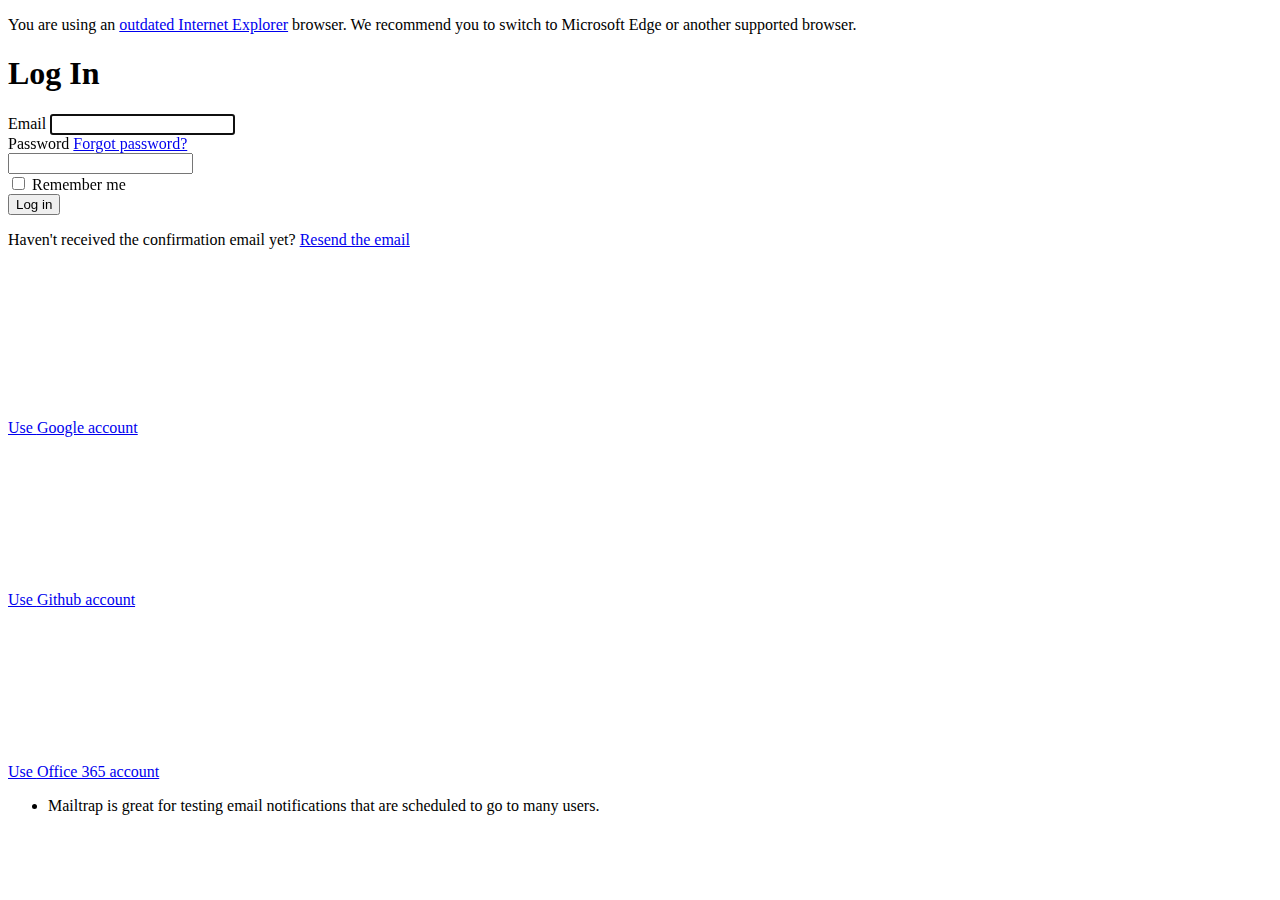
<file: abcd/login.html>
<!DOCTYPE html>
<html lang="en" class="no-js">
<head>
  <link rel="preload" href="" as="style" />
  <link rel="preload" href="" as="script" />

  
  <meta charset="utf-8" />
<meta http-equiv="X-UA-Compatible" content="IE=edge" />

<title>Log In</title>

<meta name="title" content="Mailtrap - Safe Email Testing" />
<meta name="description" content="Mailtrap - Safe Email Testing" />

<link type="text/plain" rel="author" href="/humans.txt" />

<meta name="viewport" content="width=device-width, initial-scale=1.0, maximum-scale=2.0" />
<meta name="mobile-web-app-capable" content="yes" />


  <script data-turbolinks-eval="false">

</script>  <!-- Recaptcha Begin -->
  <script src=""></script>
  <!-- Recaptcha End -->


  <link rel="stylesheet" media="all" href="https://assets.mailtrap.io/packs/css/landing-391b1bc7.css" data-turbolinks-track="true" />
  <script src="https://assets.mailtrap.io/packs/js/landing-661b5a0955b77a5b5ba5.js" async="async" data-turbolinks-track="true" data-turbolinks-eval="false"></script>
  <meta name="csrf-param" content="authenticity_token" />
<meta name="csrf-token" content="TPL8koAJKi0gBKlQ_bbbbzL_LPCeqgHkbI4B-G6N9w2XRum_p06wbaKqiBtEnAZxJH68S05ZEohIdE8L5s4fbg" />
  <meta name="csp-nonce" />
</head>

<body>
  <!-- Google Tag Manager (noscript) -->
<noscript><iframe src="https://www.googletagmanager.com/ns.html?id=GTM-NJDRX6T"
height="0" width="0" style="display:none;visibility:hidden"></iframe></noscript>
<!-- End Google Tag Manager (noscript) -->

    <div class="flash_message flash"></div>


  <header class="header">
  <div id="browsersWarningMessage" class="browser-warning" data-turbolinks-permanent="true">
  <p class="chromeframe">
    You are using an <a class="browser-warning__link" href="//support.microsoft.com/en-us/help/17454/lifecycle-faq-internet-explorer" rel="noopener noreferrer" target="_blank">outdated Internet Explorer</a> browser. We recommend you to switch to Microsoft Edge or another supported browser.
  </p>
</div>

 

  <main class="page-content">
    <div class="devise-section">
  <h1>Log In</h1>
  <div class="row">
    <div class="col3of5">
      <form class="new_user" id="new_user" action="/signin" accept-charset="UTF-8" method="post"><input type="hidden" name="authenticity_token" value="2n3SWMTx0fdRYyw3qcG48SbxvRb6XAG8wm3P6HQdg089Ugz7j6dksB1SIQGqpnmFTNWbGF6LFX2WhSeVzJfdxQ" />
        <div class="mbm">
          <label for="user_email">Email</label>
          <input autofocus="autofocus" type="email" value="" name="user[email]" id="user_email" />
        </div>
        <div class="mbs">
          <div class="row">
            <label class="left" for="user_password">Password</label>
            <a class="right" data-turbolinks="false" href="/secret/new">Forgot password?</a>
          </div>
          <input type="password" name="user[password]" id="user_password" />
        </div>

          <div class="mbm checkbox"><input name="user[remember_me]" type="hidden" value="0" /><input tabindex="0" type="checkbox" value="1" name="user[remember_me]" id="user_remember_me" /> <label for="user_remember_me">Remember me</label></div>

        <div class="submit separated-block from-bottom">
          <input type="submit" name="commit" value="Log in" class="button button--primary login-action" data-disable-with="Log in" />
          <p>Haven't received the confirmation email yet? <a class="device__resend-link" tabindex="0" data-turbolinks="false" href="/confirmation/new">Resend the email</a></p>
        </div>
</form>      <div class="signup_oauth">
        <a class="button button--flat button--medium google-signup mbm" data-turbolinks="false" rel="nofollow" data-method="post" href="/auth/google_oauth2">
  <div class="icon icon--google"><svg class="icon__cnt"><use xlink:href="#google-icon" /></svg></div>
  <span class="text-normal">Use </span>Google account
</a><a class="button button--flat button--medium github-signup mbm" data-turbolinks="false" rel="nofollow" data-method="post" href="/auth/github">
  <div class="icon icon--github"><svg class="icon__cnt"><use xlink:href="#github-icon" /></svg></div>
  <span class="text-normal">Use </span>Github account
</a><a class="button button--flat button--medium office365-signup" data-turbolinks="false" rel="nofollow" data-method="post" href="/auth/microsoft_office365">
  <div class="icon icon--office365"><svg class="icon__cnt"><use xlink:href="#office365-icon" /></svg></div>
  <span class="text-normal">Use </span>Office 365 account
</a>
      </div>
    </div>
    <div class="col2of5">
      <ul class="featured-block tips-list login_tips_block">
        <li class="tip">Mailtrap is great for testing email notifications that are scheduled to go to many users.</li>
      </ul>
    </div>
  </div>
</div>

  </main>
  
</body>
</html>
</file>
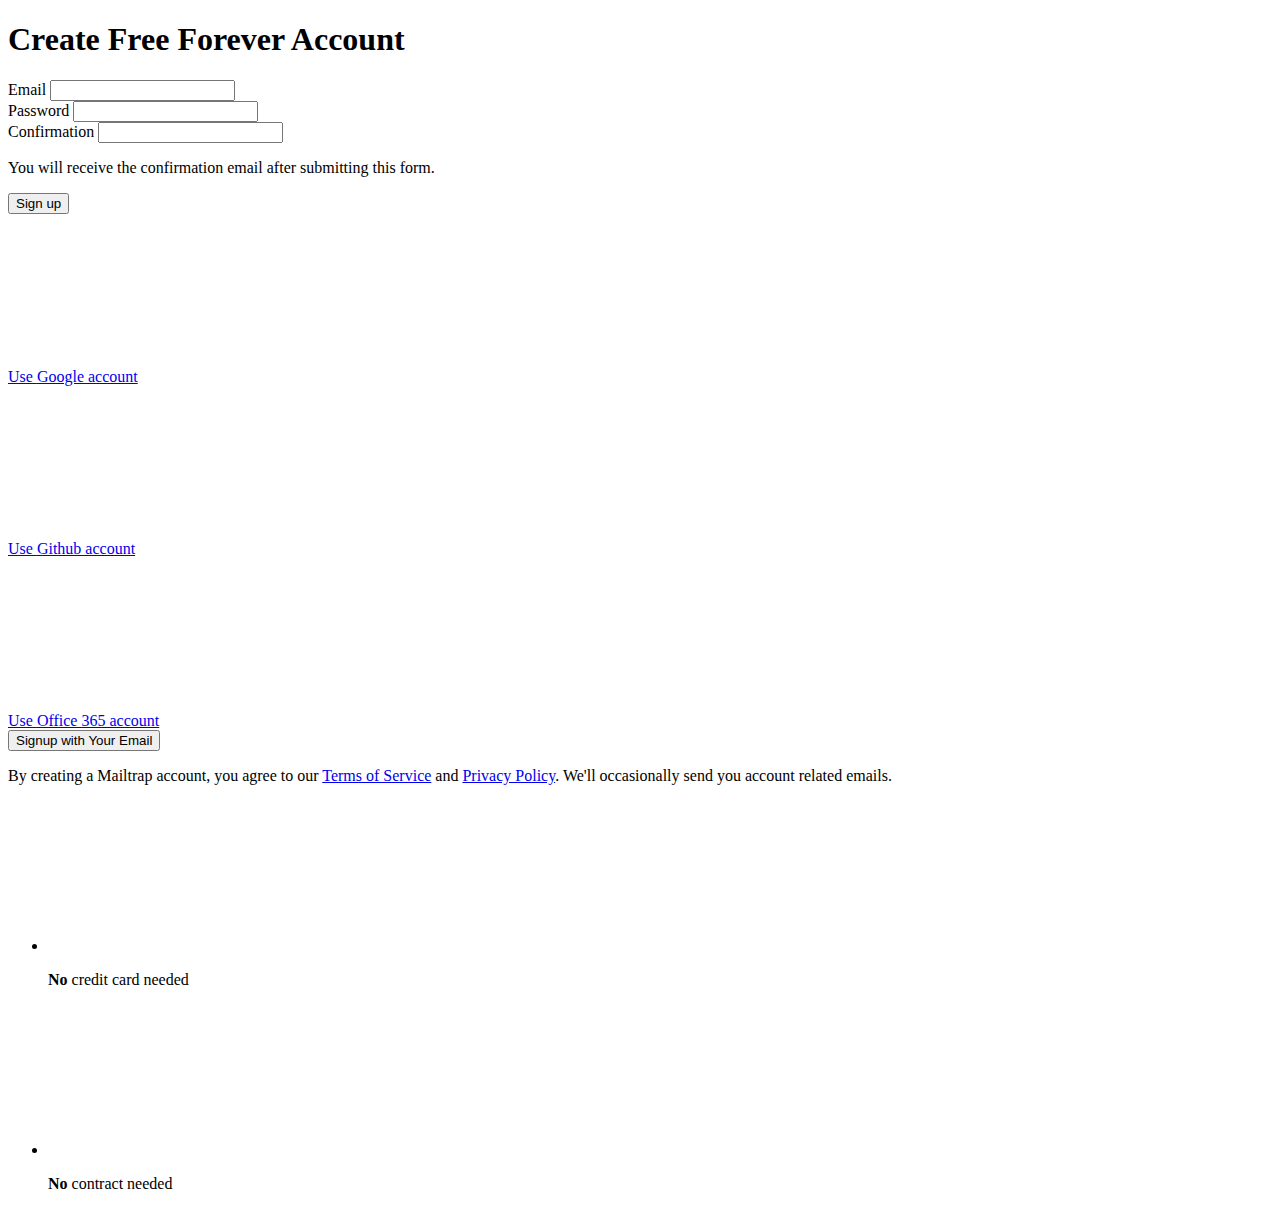
<file: abcd/signup.html>
<!DOCTYPE html>
<html lang="en" class="no-js">
<head>
  <link rel="preload" href="https://assets.mailtrap.io/packs/css/landing-391b1bc7.css" as="style" />
  <link rel="preload" href="https://assets.mailtrap.io/packs/js/landing-661b5a0955b77a5b5ba5.js" as="script" />

  
  <meta charset="utf-8" />
<meta http-equiv="X-UA-Compatible" content="IE=edge" />

<title>Sign Up</title>

<meta name="title" content="Mailtrap - Safe Email Testing" />
<meta name="description" content="Mailtrap - Safe Email Testing" />

<link type="text/plain" rel="author" href="/humans.txt" />

<meta name="viewport" content="width=device-width, initial-scale=1.0, maximum-scale=2.0" />
<meta name="mobile-web-app-capable" content="yes" />



</script>  <!-- Recaptcha Begin -->
  <script src="https://www.recaptcha.net/recaptcha/api.js?render=6LdJ3YQUAAAAAOL6bpicn8lexwkMCq8pZErZZRVJ"></script>
  <!-- Recaptcha End -->


  <link rel="stylesheet" media="all" href="https://assets.mailtrap.io/packs/css/landing-391b1bc7.css" data-turbolinks-track="true" />
  <script src="https://assets.mailtrap.io/packs/js/landing-661b5a0955b77a5b5ba5.js" async="async" data-turbolinks-track="true" data-turbolinks-eval="false"></script>
  <meta name="csrf-param" content="authenticity_token" />
<meta name="csrf-token" content="a3ZmJeWdZS8ZaOcREze2VXA7gyTAOzBbeEA6ybbgGzSwwnMIwtr_b5vGxlqqHWtLZroTnxDIIzdcunQ6PqPzVw" />
  <meta name="csp-nonce" />
</head>

<body>
  <!-- Google Tag Manager (noscript) -->
<noscript><iframe src="https://www.googletagmanager.com/ns.html?id=GTM-NJDRX6T"
height="0" width="0" style="display:none;visibility:hidden"></iframe></noscript>
<!-- End Google Tag Manager (noscript) -->

    <div class="flash_message flash"></div>


  <main class="page-content">
    <div class="devise-section">
  <h1>Create Free Forever Account</h1>
  <div class="row">
    <div class="col3of5">
      <form class="new_user signup_form expandable-form is-collapsed " id="new_user" data-collapsed="true" action="/register" accept-charset="UTF-8" method="post"><input type="hidden" name="authenticity_token" value="6GyczYAgyqlCY3G_5yMame9HGW1ymzCbe9Hfc14RerJj7Wkn4K2yoBFJF_gW-yKyLRXeIRCiJhxV8U8FVIx2DQ" />
        <div class="pbm">
            <label for="user_email">Email</label>
            <input type="email" value="" name="user[email]" id="user_email" />
          
          <div class="email_check_hint"></div>
        </div>
        <div class="pbm">
          <label for="user_password">Password</label>
          <input type="password" name="user[password]" id="user_password" />
          
        </div>
        <div class="pbm">
          <label for="user_password_confirmation">Confirmation</label>
          <input type="password" name="user[password_confirmation]" id="user_password_confirmation" />
          
        </div>
          <div class="pbs">
    <div class="g-recaptcha" data-sitekey="6Lc8JW0UAAAAAMGd_cYaTZ__-sTwb2eDg7K6x3sB" data-size="normal" data-tabindex="0"></div>
    
  </div>

        <p>You will receive the confirmation email after submitting this form.</p>
        <div class="submit separated-block from-bottom">
          <input type="submit" name="commit" value="Sign up" class="button button--primary button--medium" data-disable-with="Sign up" />
        </div>
</form>        <div class="signup_oauth">
          <a class="button button--flat button--medium google-signup mbm" data-turbolinks="false" rel="nofollow" data-method="post" href="/auth/google_oauth2">
  <div class="icon icon--google"><svg class="icon__cnt"><use xlink:href="#google-icon" /></svg></div>
  <span class="text-normal">Use </span>Google account
</a><a class="button button--flat button--medium github-signup mbm" data-turbolinks="false" rel="nofollow" data-method="post" href="/auth/github">
  <div class="icon icon--github"><svg class="icon__cnt"><use xlink:href="#github-icon" /></svg></div>
  <span class="text-normal">Use </span>Github account
</a><a class="button button--flat button--medium office365-signup" data-turbolinks="false" rel="nofollow" data-method="post" href="/auth/microsoft_office365">
  <div class="icon icon--office365"><svg class="icon__cnt"><use xlink:href="#office365-icon" /></svg></div>
  <span class="text-normal">Use </span>Office 365 account
</a>
          <div class="form_toggle_block" data-collapsed="false">
            <div class="separated-block from-top ">
              <button class="button button--block form_toggle_btn button--medium button--primary">Signup <span class="text-normal">with Your Email</span></button>
            </div>
          </div>
        </div>
      <p class="ptm">By creating a Mailtrap account, you agree to our <a target="_blank" rel="noopener noreferrer" href="/terms">Terms of Service</a> and <a target="_blank" rel="noopener noreferrer" href="/privacy">Privacy Policy</a>. We'll occasionally send you account related emails.</p>
    </div>
    <div class="col2of5">
      <ul class="featured-block features-list">
        <li class="features-list__item">
          <div class="icon icon--no-credit-card features-list_item-icon"><svg class="icon_cnt"><use xlink:href="#no-credit-card-icon" /></svg></div>
          <p><strong>No</strong> credit card needed</p>
        </li>
        <li class="features-list__item">
          <div class="icon icon--no-contract features-list_item-icon"><svg class="icon_cnt"><use xlink:href="#no-contract-icon" /></svg></div>
          <p><strong>No</strong> contract needed</p>
        </li>
      </ul>
    </div>
  </div>
</div>

 

</body>
</html>
</file>
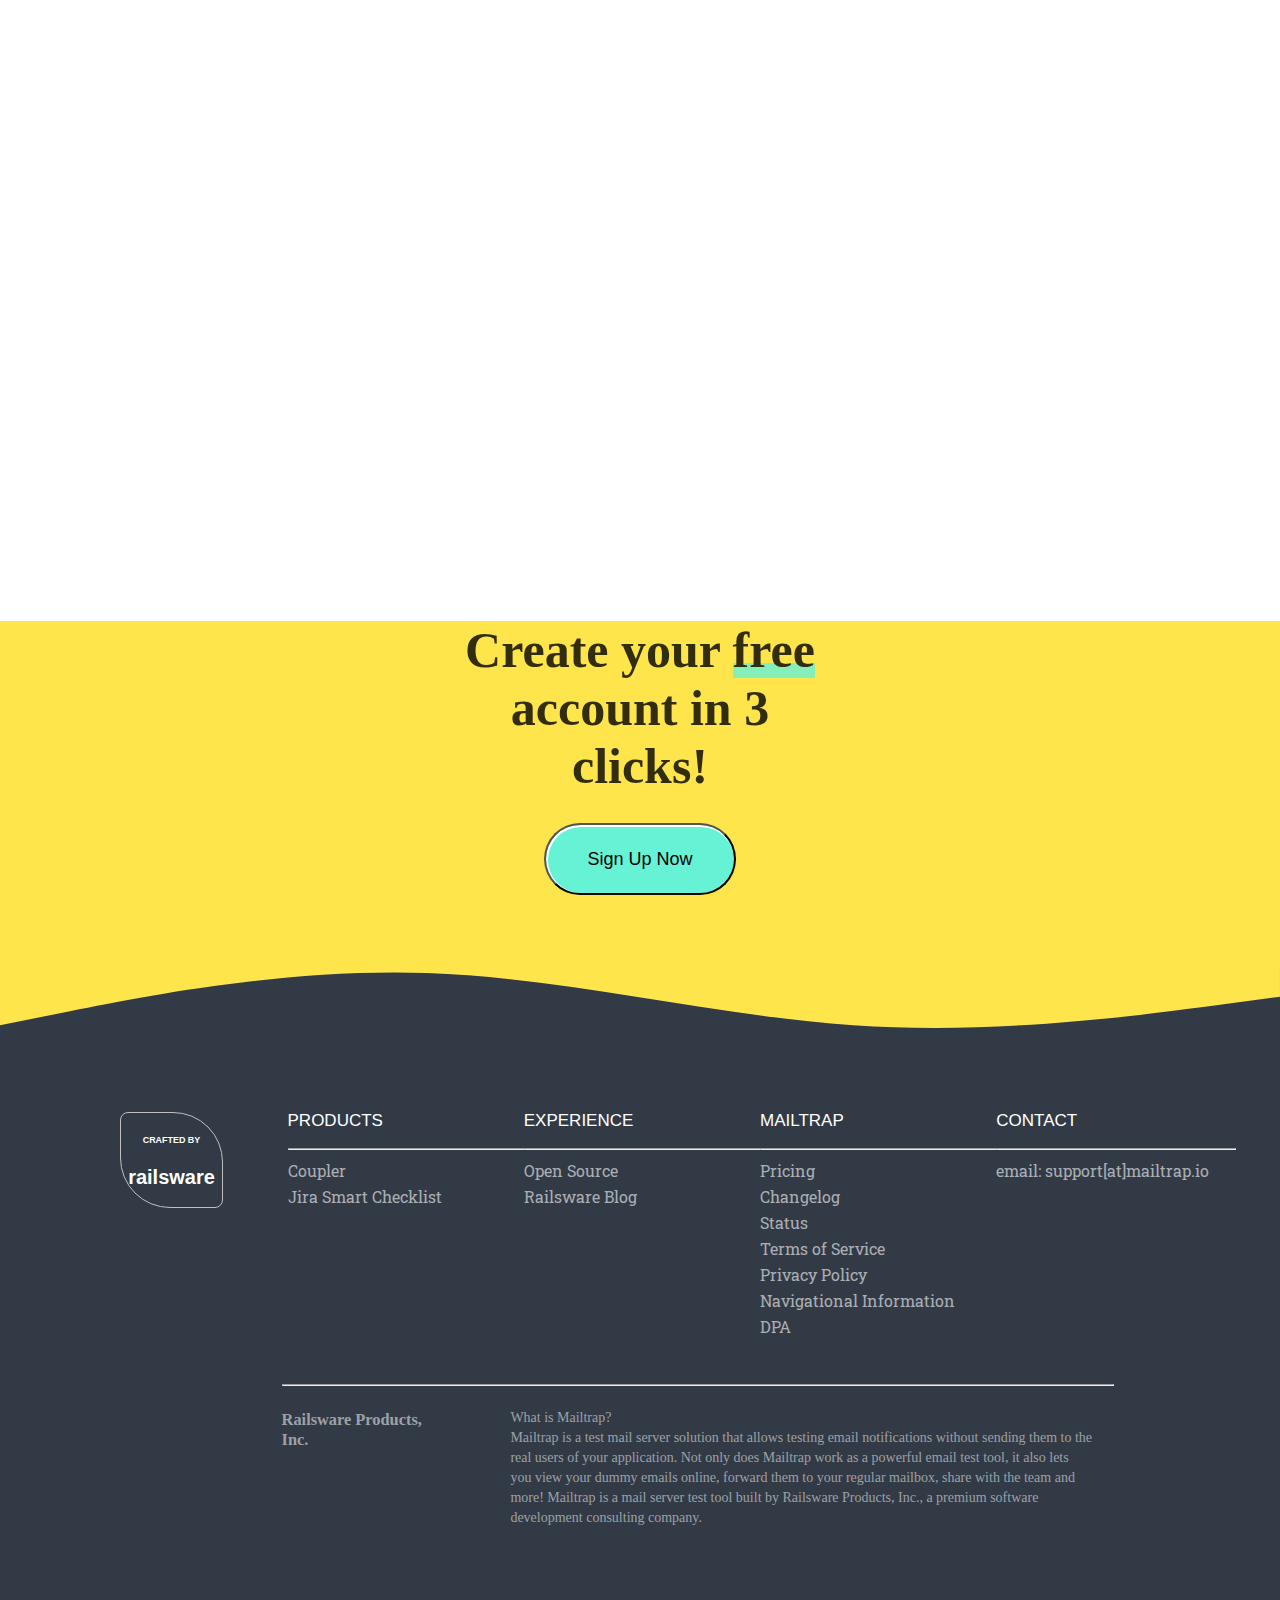
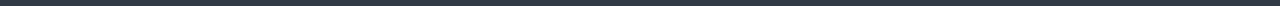
<file: base/bottom.html>
<!DOCTYPE html>
<html lang="en">
    <head>
        <meta charset="UTF-8">
        <meta name="viewport" content="width=device-width, initial-scale=1.0">
        <title>Document</title>
        <link rel="preconnect" href="https://fonts.gstatic.com">
<link href="https://fonts.googleapis.com/css2?family=Roboto+Slab&display=swap" rel="stylesheet">
        <style type="text/css">
        body {
            margin: 0;
            width: 100vw;
            overflow-x: hidden;
        }
        .create_account{
            width: 100%;
            height: 80vh;
            /* background: yellow; */
            color: white;
            text-align: center;
            justify-content: center;
            background-image: url(https://assets.mailtrap.io/packs/assets/signup_bg_tablet-4e6bc2ea34baa2ca925810f3ae95f26b.svg);
            background-repeat: no-repeat;
            background-size: cover;
        }
        /* SIGNUP */
        .sign {
            width: 100%;
            background: #ffe54c;
            font-size: 25px;
            margin-top: -11%;
            text-align: center;
            position: relative;
        }
        .signup-heading {
            width: 30%;
            height: 50%;
            font-size: 50px;
            margin-left: 35%;
            opacity: 0.8;
            font-family:Cambria, Cochin, Georgia, Times, 'Times New Roman', monospace,serif;
        }
        .highlight {
            box-shadow:inset 0 -0.3em 0 0 #66f2d5;
        }
        .bottom_signup {
            width: 15%;
            height: 4em;
            font-size: 18px;
            padding: 0%;
            margin: -1%;
            border-radius: 100px;
            box-shadow: inset 1px 1px 0 1px #fff;
            background-color: #66f2d5;
        }
        /* FOOTER */
        .footer_home{
            width: 100%;
            margin-top: -16%;
            height: 40em;
            background: #313a45;
        }
        .main_div {
            width: 90%;
            height: 60%;
            margin: 0% 12% 0% 8%;
            padding-top: 10%;
            display: flex;
        }
        .railsware_div {
            width: 15%;
            height: 100%;
        }
        .railsware {
            width: 60%;
            height: 25%;
            margin: 10%;
            background: transparent;
            color: white;
            border: 1px solid silver;
            border-radius: 8px;
            border-bottom-left-radius: 50px;
            border-top-right-radius: 50px;
        }
        .content_div{
            width: 85%;
            height: 70%;
            gap: 60px;
            display: grid;
            grid-template-columns: repeat(4, 18%);
        }
        .user_guide {
            margin: 0% 0% 0% 7%;
            width: 15em;
        }
        .user_guide > h3 {
            font-size: 17px;
            font-weight: lighter;
            font-family: sans-serif;
            color: white;
        }
        .user_guide > a {
            width: 80%;
            height: 10%;
            font-size: 16px;
            line-height: 26px;
            color: hsla(0,0%,100%,.6);
            font-family: 'Roboto Slab', serif;
            text-decoration: none;
            text-align: left;
        }
        .user_guide > .mailId {
            margin-left: -7%;
        }
        .social {
            width: 100%;
        }
        .social_icon {
            width: 8.2%;
            height: 8.2%;
            margin-top: 5%;
            border-radius: 50px;
        }
        .icon {
            width: 0;
            height: 0;
        }
        .fb {
            background: url(https://www.flaticon.com/svg/vstatic/svg/145/145802.svg?token=exp=1612435856~hmac=a5871ab41ac96d9f28fe5d72005e79ea);
            background-size: cover;
        }
        .tweet {
            background: url(https://www.flaticon.com/svg/vstatic/svg/733/733579.svg?token=exp=1612436819~hmac=28873aaeb769258c4c83eb937e6ab531);
            background-size: cover;
        }
        .waste {
            width: 65%;
            margin-top: -8%;
            margin-left: 22%;
        }
        .rights {
            margin-left: 22%;
            width: 65%;
            line-height: 20px;
            display: flex;
            font-size: 14px;
            color: hsla(0,0%,100%,.53);
            
        }
        .copyright {
            width: 20%;
            font-weight: 100;
        }
        .whatsMail {
            width: 70%;
            margin-left: 7.5%;
        }
        /* @media only screen and (max-width: 768px) {

        } */
        </style>
    </head>
    <body>
        <div class="create_account"></div>
        <div class="sign">
            <h2 class="signup-heading">Create your
                <span class="highlight">free</span>
                account in 3 clicks!
            </h2>
            <button class="bottom_signup" id="signup">Sign Up Now</button>
        </div>
        <svg xmlns="http://www.w3.org/2000/svg" viewBox="0 0 1440 320"><path fill="#ffe54c" fill-opacity="1" d="M0,160L80,144C160,128,320,96,480,101.3C640,107,800,149,960,160C1120,171,
            1280,149,1360,138.7L1440,128L1440,0L1360,0C1280,0,1120,0,960,0C800,0,640,0,480,0C320,0,160,0,80,0L0,0Z"></path>
        </svg>
        <footer class="footer_home">
            
            <div class="main_div">
                <div class="railsware_div">
                    <button class="railsware" id="railsware">
                        <h6>CRAFTED BY</h6>
                        <h2>railsware</h2>
                    </button>
                </div>
                <div class="content_div">
                    <div class="user_guide">
                        <h3>PRODUCTS</h3>
                        <hr/>
                        <a href="">Coupler</a><br>
                        <a href="">Jira Smart Checklist</a>
                    </div>
                    <div class="user_guide">
                        <h3>EXPERIENCE</h3>
                        <hr/>
                        <a href="">Open Source</a><br>
                        <a href="">Railsware Blog</a>
                    </div>
                    <div class="user_guide">
                        <h3>MAILTRAP</h3>
                        <hr/>
                        <a href="">Pricing</a><br>
                        <a href="">Changelog</a><br>
                        <a href="">Status</a><br>
                        <a href="">Terms of Service</a><br>
                        <a href="">Privacy Policy</a><br>
                        <a href="">Navigational Information</a><br>
                        <a href="">DPA</a>
                    </div>
                    <div class="user_guide">
                        <h3>CONTACT</h3>
                        <hr/>
                        <span class="user_guide">
                           <a class="mailId">email:</a>
                            <a href="">support[at]mailtrap.io</a>
                        </span><br>
                        <div class="social">
                            <a class="icon" aria-label="Visit Facebook" href="https://www.facebook.com/Mailtrap">
                                <div class="social_icon fb">
                                    <svg class="icon">
                                        <use xlink:href="#facebook-circle-icon"></use>
                                    </svg>
                                </div>
                            </a>
                            <a class="icon" aria-label="Visit Facebook" href="https://www.twitter.com/mailtrap">
                                <div class="social_icon tweet">
                                    <svg class="icon">
                                        <use xlink:href="#facebook-circle-icon"></use>
                                    </svg>
                                </div>
                            </a>
                        </div>
                    </div>
                </div>
            </div>
            <div class="waste">
                <hr>
            </div>
            <div class="rights">
                <!-- <hr/> -->
                <div class="copyright">
                    <h3>Railsware Products, Inc.</h3>
                </div>
                <div class="whatsMail">
                    <p> <span>What is Mailtrap?</span><br>
                        Mailtrap is a test mail server solution that allows testing email notifications without sending them to the real 
                        users of your application. Not only does Mailtrap work as a powerful email test tool, it also lets you view your 
                        dummy emails online, forward them to your regular mailbox, share with the team and more! Mailtrap is a mail server 
                        test tool built by Railsware Products, Inc., a premium software development consulting company.
                    </p>
                </div>
            </div>
        </footer>
    </body>

    <script>
        var signUp = document.getElementById('signup');
        var railsware = document.getElementById('railsware');

        // SIGNUP Button
        function originalColor(e){
            e.target.style.backgroundColor = "#66f2d5";
        }
        function bgcolor(e){
            console.log(e)
            e.target.style.backgroundColor = "#0f9e81"

            signUp.addEventListener('mouseout', originalColor)
        }

        // RAILSWARE Button
        function originalBg(e){
            e.target.style.borderColor = "silver"
        }

        function borderColor(e){
            e.target.style.borderColor = "#00b08c";

            railsware.addEventListener('mouseout', originalBg)
        }
        railsware.addEventListener('mouseover', borderColor)
        signUp.addEventListener('mouseover', bgcolor)
    </script>
</html>
</file>
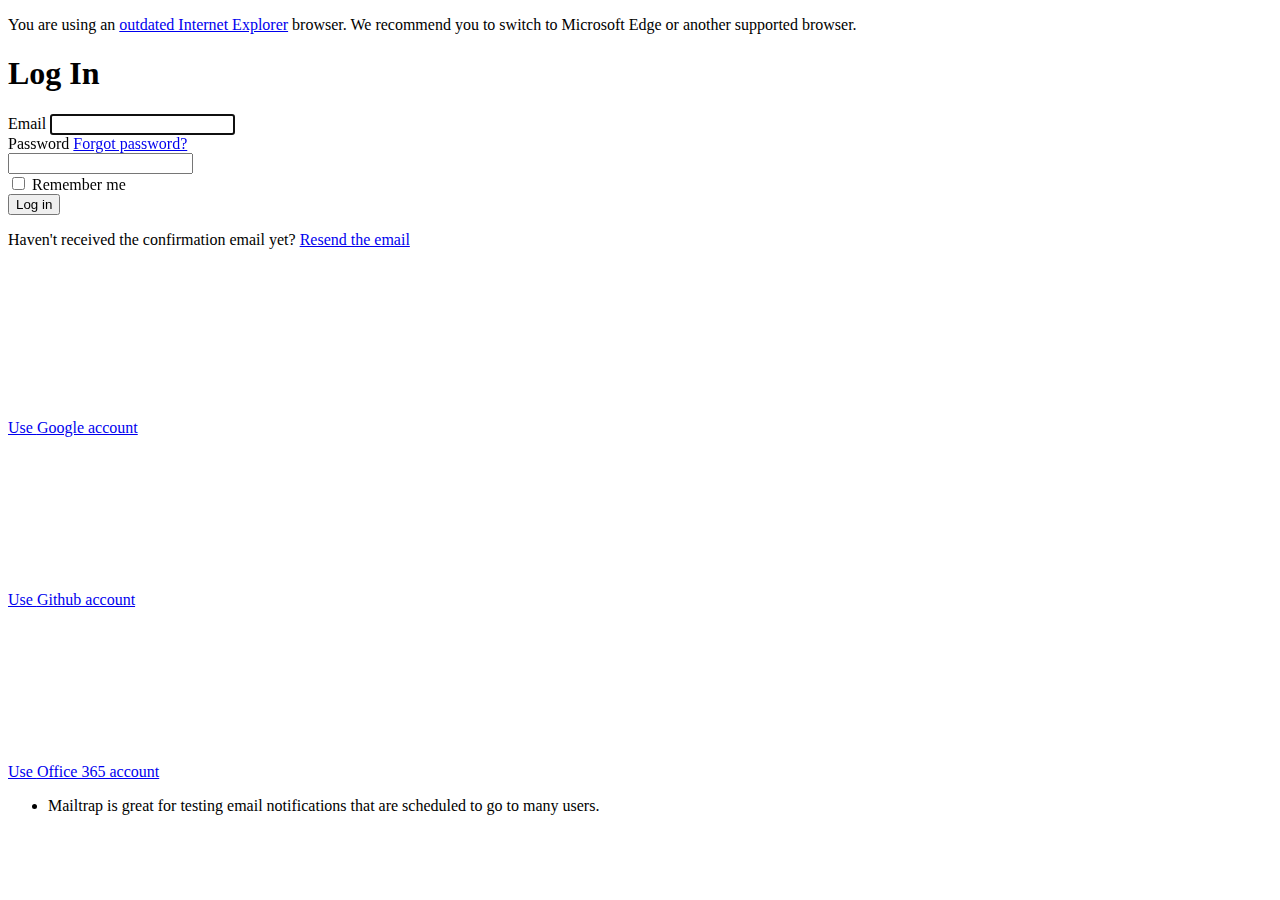
<file: login/log (4).html>
<!DOCTYPE html>
<html lang="en" class="no-js">
<head>
  <link rel="preload" href="" as="style" />
  <link rel="preload" href="" as="script" />

  
  <meta charset="utf-8" />
<meta http-equiv="X-UA-Compatible" content="IE=edge" />

<title>Log In</title>

<meta name="title" content="Mailtrap - Safe Email Testing" />
<meta name="description" content="Mailtrap - Safe Email Testing" />

<link type="text/plain" rel="author" href="/humans.txt" />

<meta name="viewport" content="width=device-width, initial-scale=1.0, maximum-scale=2.0" />
<meta name="mobile-web-app-capable" content="yes" />


  <script data-turbolinks-eval="false">

</script>  <!-- Recaptcha Begin -->
  <script src=""></script>
  <!-- Recaptcha End -->


  <link rel="stylesheet" media="all" href="https://assets.mailtrap.io/packs/css/landing-391b1bc7.css" data-turbolinks-track="true" />
  <script src="https://assets.mailtrap.io/packs/js/landing-661b5a0955b77a5b5ba5.js" async="async" data-turbolinks-track="true" data-turbolinks-eval="false"></script>
  <meta name="csrf-param" content="authenticity_token" />
<meta name="csrf-token" content="TPL8koAJKi0gBKlQ_bbbbzL_LPCeqgHkbI4B-G6N9w2XRum_p06wbaKqiBtEnAZxJH68S05ZEohIdE8L5s4fbg" />
  <meta name="csp-nonce" />
</head>

<body>
  <!-- Google Tag Manager (noscript) -->
<noscript><iframe src="https://www.googletagmanager.com/ns.html?id=GTM-NJDRX6T"
height="0" width="0" style="display:none;visibility:hidden"></iframe></noscript>
<!-- End Google Tag Manager (noscript) -->

    <div class="flash_message flash"></div>


  <header class="header">
  <div id="browsersWarningMessage" class="browser-warning" data-turbolinks-permanent="true">
  <p class="chromeframe">
    You are using an <a class="browser-warning__link" href="//support.microsoft.com/en-us/help/17454/lifecycle-faq-internet-explorer" rel="noopener noreferrer" target="_blank">outdated Internet Explorer</a> browser. We recommend you to switch to Microsoft Edge or another supported browser.
  </p>
</div>

 

  <main class="page-content">
    <div class="devise-section">
  <h1>Log In</h1>
  <div class="row">
    <div class="col3of5">
      <form class="new_user" id="new_user" action="/signin" accept-charset="UTF-8" method="post"><input type="hidden" name="authenticity_token" value="2n3SWMTx0fdRYyw3qcG48SbxvRb6XAG8wm3P6HQdg089Ugz7j6dksB1SIQGqpnmFTNWbGF6LFX2WhSeVzJfdxQ" />
        <div class="mbm">
          <label for="user_email">Email</label>
          <input autofocus="autofocus" type="email" value="" name="user[email]" id="user_email" />
        </div>
        <div class="mbs">
          <div class="row">
            <label class="left" for="user_password">Password</label>
            <a class="right" data-turbolinks="false" href="/secret/new">Forgot password?</a>
          </div>
          <input type="password" name="user[password]" id="user_password" />
        </div>

          <div class="mbm checkbox"><input name="user[remember_me]" type="hidden" value="0" /><input tabindex="0" type="checkbox" value="1" name="user[remember_me]" id="user_remember_me" /> <label for="user_remember_me">Remember me</label></div>

        <div class="submit separated-block from-bottom">
          <input type="submit" name="commit" value="Log in" class="button button--primary login-action" data-disable-with="Log in" />
          <p>Haven't received the confirmation email yet? <a class="device__resend-link" tabindex="0" data-turbolinks="false" href="/confirmation/new">Resend the email</a></p>
        </div>
</form>      <div class="signup_oauth">
        <a class="button button--flat button--medium google-signup mbm" data-turbolinks="false" rel="nofollow" data-method="post" href="/auth/google_oauth2">
  <div class="icon icon--google"><svg class="icon__cnt"><use xlink:href="#google-icon" /></svg></div>
  <span class="text-normal">Use </span>Google account
</a><a class="button button--flat button--medium github-signup mbm" data-turbolinks="false" rel="nofollow" data-method="post" href="/auth/github">
  <div class="icon icon--github"><svg class="icon__cnt"><use xlink:href="#github-icon" /></svg></div>
  <span class="text-normal">Use </span>Github account
</a><a class="button button--flat button--medium office365-signup" data-turbolinks="false" rel="nofollow" data-method="post" href="/auth/microsoft_office365">
  <div class="icon icon--office365"><svg class="icon__cnt"><use xlink:href="#office365-icon" /></svg></div>
  <span class="text-normal">Use </span>Office 365 account
</a>
      </div>
    </div>
    <div class="col2of5">
      <ul class="featured-block tips-list login_tips_block">
        <li class="tip">Mailtrap is great for testing email notifications that are scheduled to go to many users.</li>
      </ul>
    </div>
  </div>
</div>

  </main>
  
</body>
</html>
</file>
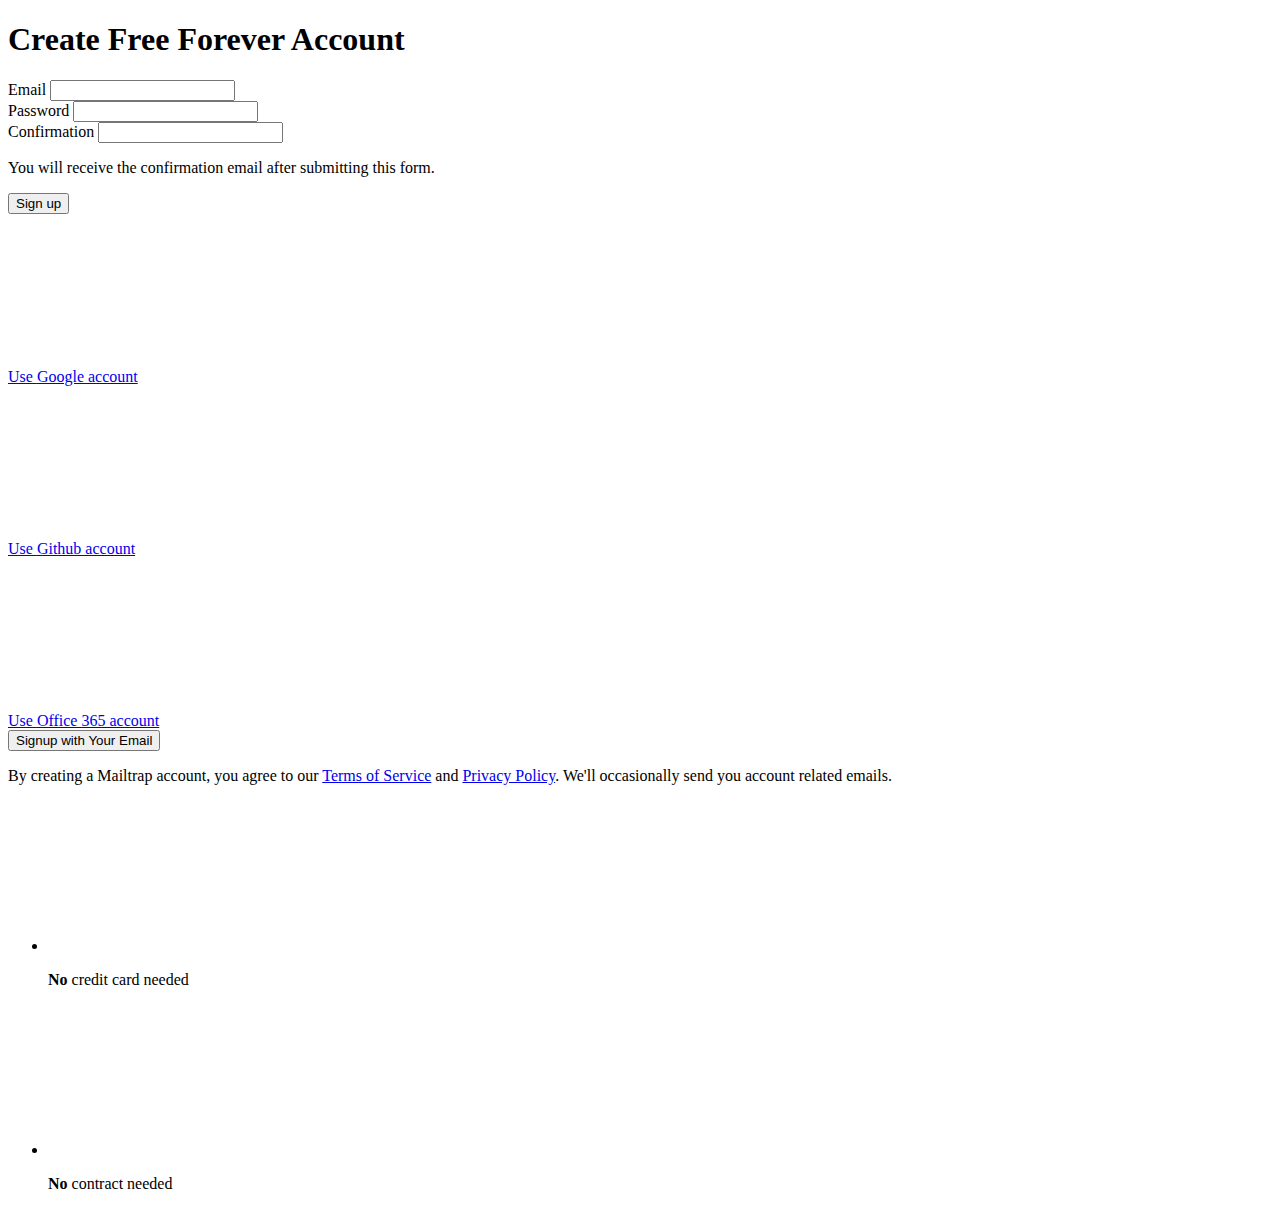
<file: login/sign.html>
<!DOCTYPE html>
<html lang="en" class="no-js">
<head>
  <link rel="preload" href="https://assets.mailtrap.io/packs/css/landing-391b1bc7.css" as="style" />
  <link rel="preload" href="https://assets.mailtrap.io/packs/js/landing-661b5a0955b77a5b5ba5.js" as="script" />

  
  <meta charset="utf-8" />
<meta http-equiv="X-UA-Compatible" content="IE=edge" />

<title>Sign Up</title>

<meta name="title" content="Mailtrap - Safe Email Testing" />
<meta name="description" content="Mailtrap - Safe Email Testing" />

<link type="text/plain" rel="author" href="/humans.txt" />

<meta name="viewport" content="width=device-width, initial-scale=1.0, maximum-scale=2.0" />
<meta name="mobile-web-app-capable" content="yes" />



</script>  <!-- Recaptcha Begin -->
  <script src="https://www.recaptcha.net/recaptcha/api.js?render=6LdJ3YQUAAAAAOL6bpicn8lexwkMCq8pZErZZRVJ"></script>
  <!-- Recaptcha End -->


  <link rel="stylesheet" media="all" href="https://assets.mailtrap.io/packs/css/landing-391b1bc7.css" data-turbolinks-track="true" />
  <script src="https://assets.mailtrap.io/packs/js/landing-661b5a0955b77a5b5ba5.js" async="async" data-turbolinks-track="true" data-turbolinks-eval="false"></script>
  <meta name="csrf-param" content="authenticity_token" />
<meta name="csrf-token" content="a3ZmJeWdZS8ZaOcREze2VXA7gyTAOzBbeEA6ybbgGzSwwnMIwtr_b5vGxlqqHWtLZroTnxDIIzdcunQ6PqPzVw" />
  <meta name="csp-nonce" />
</head>

<body>
  <!-- Google Tag Manager (noscript) -->
<noscript><iframe src="https://www.googletagmanager.com/ns.html?id=GTM-NJDRX6T"
height="0" width="0" style="display:none;visibility:hidden"></iframe></noscript>
<!-- End Google Tag Manager (noscript) -->

    <div class="flash_message flash"></div>


  <main class="page-content">
    <div class="devise-section">
  <h1>Create Free Forever Account</h1>
  <div class="row">
    <div class="col3of5">
      <form class="new_user signup_form expandable-form is-collapsed " id="new_user" data-collapsed="true" action="/register" accept-charset="UTF-8" method="post"><input type="hidden" name="authenticity_token" value="6GyczYAgyqlCY3G_5yMame9HGW1ymzCbe9Hfc14RerJj7Wkn4K2yoBFJF_gW-yKyLRXeIRCiJhxV8U8FVIx2DQ" />
        <div class="pbm">
            <label for="user_email">Email</label>
            <input type="email" value="" name="user[email]" id="user_email" />
          
          <div class="email_check_hint"></div>
        </div>
        <div class="pbm">
          <label for="user_password">Password</label>
          <input type="password" name="user[password]" id="user_password" />
          
        </div>
        <div class="pbm">
          <label for="user_password_confirmation">Confirmation</label>
          <input type="password" name="user[password_confirmation]" id="user_password_confirmation" />
          
        </div>
          <div class="pbs">
    <div class="g-recaptcha" data-sitekey="6Lc8JW0UAAAAAMGd_cYaTZ__-sTwb2eDg7K6x3sB" data-size="normal" data-tabindex="0"></div>
    
  </div>

        <p>You will receive the confirmation email after submitting this form.</p>
        <div class="submit separated-block from-bottom">
          <input type="submit" name="commit" value="Sign up" class="button button--primary button--medium" data-disable-with="Sign up" />
        </div>
</form>        <div class="signup_oauth">
          <a class="button button--flat button--medium google-signup mbm" data-turbolinks="false" rel="nofollow" data-method="post" href="/auth/google_oauth2">
  <div class="icon icon--google"><svg class="icon__cnt"><use xlink:href="#google-icon" /></svg></div>
  <span class="text-normal">Use </span>Google account
</a><a class="button button--flat button--medium github-signup mbm" data-turbolinks="false" rel="nofollow" data-method="post" href="/auth/github">
  <div class="icon icon--github"><svg class="icon__cnt"><use xlink:href="#github-icon" /></svg></div>
  <span class="text-normal">Use </span>Github account
</a><a class="button button--flat button--medium office365-signup" data-turbolinks="false" rel="nofollow" data-method="post" href="/auth/microsoft_office365">
  <div class="icon icon--office365"><svg class="icon__cnt"><use xlink:href="#office365-icon" /></svg></div>
  <span class="text-normal">Use </span>Office 365 account
</a>
          <div class="form_toggle_block" data-collapsed="false">
            <div class="separated-block from-top ">
              <button class="button button--block form_toggle_btn button--medium button--primary">Signup <span class="text-normal">with Your Email</span></button>
            </div>
          </div>
        </div>
      <p class="ptm">By creating a Mailtrap account, you agree to our <a target="_blank" rel="noopener noreferrer" href="/terms">Terms of Service</a> and <a target="_blank" rel="noopener noreferrer" href="/privacy">Privacy Policy</a>. We'll occasionally send you account related emails.</p>
    </div>
    <div class="col2of5">
      <ul class="featured-block features-list">
        <li class="features-list__item">
          <div class="icon icon--no-credit-card features-list__item-icon"><svg class="icon__cnt"><use xlink:href="#no-credit-card-icon" /></svg></div>
          <p><strong>No</strong> credit card needed</p>
        </li>
        <li class="features-list__item">
          <div class="icon icon--no-contract features-list__item-icon"><svg class="icon__cnt"><use xlink:href="#no-contract-icon" /></svg></div>
          <p><strong>No</strong> contract needed</p>
        </li>
      </ul>
    </div>
  </div>
</div>

 

</body>
</html>
</file>
